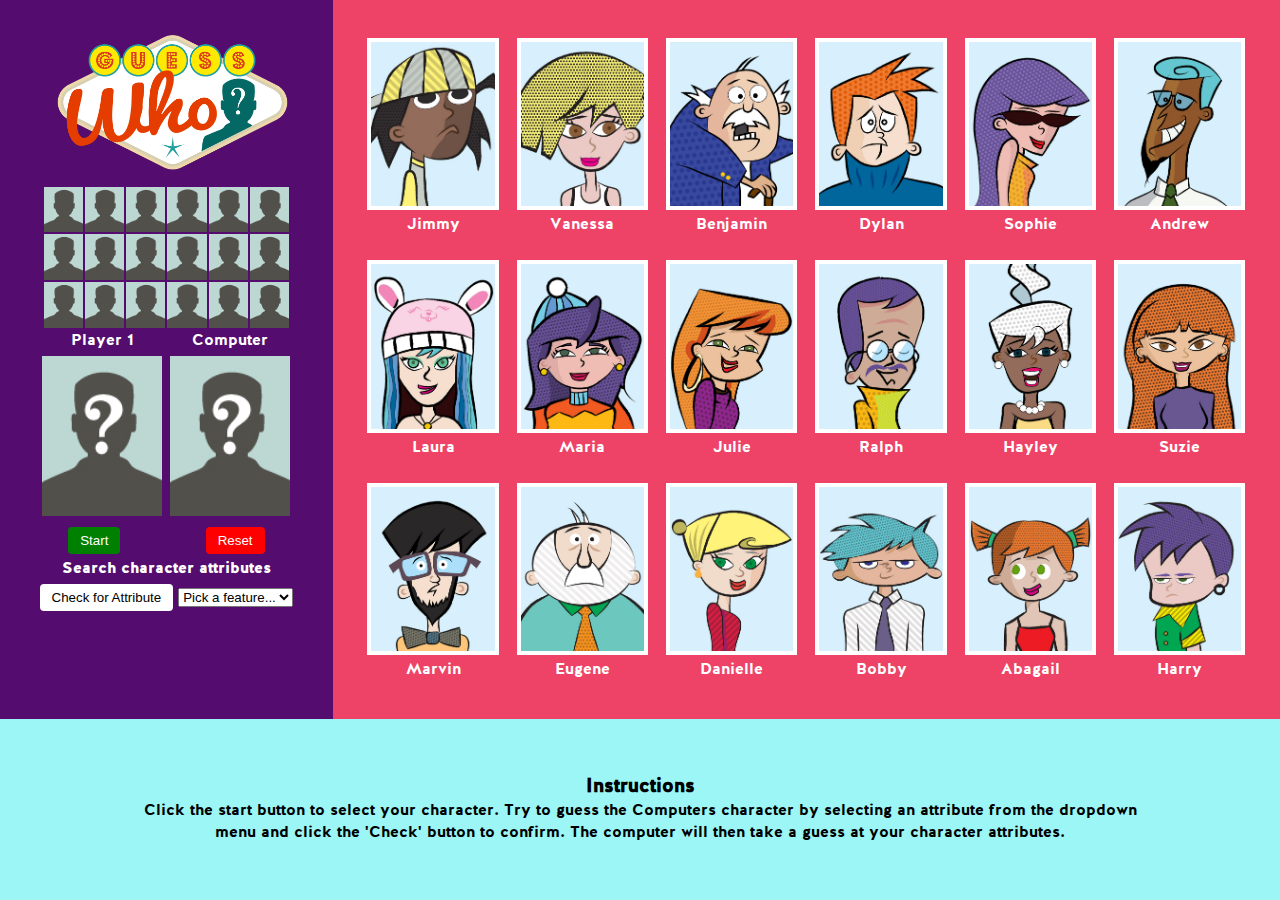
<file: index.html>
<!DOCTYPE html>
<html>

<head>
    <meta charset="utf-8">
    <meta http-equiv="X-UA-Compatible" content="IE=edge">
    <title>Guess Who</title>
    <link rel="stylesheet" href="css/styles.css">
    <link rel="stylesheet" href="css/easy-autocomplete.min.css">
    <link rel="stylesheet" href="css/font-awesome.css">
    <!-- <link rel="stylesheet" href="css/unslider.css"> -->
    <link rel="stylesheet" href="css/jquery-ui.min.css">
    <link rel="stylesheet" href="fonts/Guess-Who.css">
</head>

<body>
    <div>
        <aside>
            <img src="img/guess-who-logo.png" class="mainLogo">
            <table class="flexTable">
                <tr>
                    <td class="scoreboard">&nbsp;</td>
                    <td class="scoreboard">&nbsp;</td>
                    <td class="scoreboard">&nbsp;</td>
                    <td class="scoreboard">&nbsp;</td>
                    <td class="scoreboard">&nbsp;</td>
                    <td class="scoreboard">&nbsp;</td>
                </tr>
                <tr>
                    <td class="scoreboard">&nbsp;</td>
                    <td class="scoreboard">&nbsp;</td>
                    <td class="scoreboard">&nbsp;</td>
                    <td class="scoreboard">&nbsp;</td>
                    <td class="scoreboard">&nbsp;</td>
                    <td class="scoreboard">&nbsp;</td>
                </tr>
                <tr>
                    <td class="scoreboard">&nbsp;</td>
                    <td class="scoreboard">&nbsp;</td>
                    <td class="scoreboard">&nbsp;</td>
                    <td class="scoreboard">&nbsp;</td>
                    <td class="scoreboard">&nbsp;</td>
                    <td class="scoreboard">&nbsp;</td>
                </tr>
            </table>
            <div class="whoContainer">
                <div>
                    <p class="whoContainerText">Player 1</p>
                    <img src="img/who-avatar.jpg" class="who-player">
                </div>
                <div>
                    <p class="whoContainerText">Computer</p>
                    <img src="img/who-avatar.jpg" class="who-computer">
                </div>
            </div>
            <div class="button-container">
                <button class="start-button">Start</button>
                <button class="reset-button">Reset</button>
            </div>
            <div class="question-container">
                <p class="whiteHeavy">Search character attributes</p>
                <form class="askForm">
                    <!-- <input type="submit" name="submit" value="Ask Question" class="pickAFeatureBtn"> -->
                    <button type="submit" class="pickAFeatureBtn">Check for Attribute</button>
                    <select class="featureList">
                        <option class="charFeature" value="choose">Pick a feature...</option>
                        <option class="charFeature" value="male">male</option>
                        <option class="charFeature" value="female">female</option>
                        <option class="charFeature" value="black hair">black hair</option>
                        <option class="charFeature" value="white hair">white hair</option>
                        <option class="charFeature" value="blonde hair">blonde hair</option>
                        <option class="charFeature" value="red hair">red hair</option>
                        <option class="charFeature" value="blue hair">blue hair</option>
                        <option class="charFeature" value="purple hair">purple hair</option>
                        <option class="charFeature" value="bald">bald</option>
                        <option class="charFeature" value="beard">beard</option>
                        <option class="charFeature" value="moustache">moustache</option>
                        <option class="charFeature" value="glasses">glasses</option>
                        <option class="charFeature" value="earrings">earrings</option>
                        <option class="charFeature" value="hat">hat</option>
                        <option class="charFeature" value="green eyes">green eyes</option>
                        <option class="charFeature" value="black eyes">black eyes</option>
                        <option class="charFeature" value="brown skin">brown skin</option>
                        <option class="charFeature" value="pale skin">pale skin</option>
                    </select>
                </form>
            </div>
        </aside>
        <!-- Start of main section -->
        <main>
            <div class="faces-container">
                <img class="faces">
                <p class="char-names"></p>
            </div>
            <div class="faces-container">
                <img class="faces">
                <p class="char-names"></p>
            </div>
            <div class="faces-container">
                <img class="faces">
                <p class="char-names"></p>
            </div>
            <div class="faces-container">
                <img class="faces">
                <p class="char-names"></p>
            </div>
            <div class="faces-container">
                <img class="faces">
                <p class="char-names"></p>
            </div>
            <div class="faces-container">
                <img class="faces">
                <p class="char-names"></p>
            </div>
            <div class="faces-container">
                <img class="faces">
                <p class="char-names"></p>
            </div>
            <div class="faces-container">
                <img class="faces">
                <p class="char-names"></p>
            </div>
            <div class="faces-container">
                <img class="faces">
                <p class="char-names"></p>
            </div>
            <div class="faces-container">
                <img class="faces">
                <p class="char-names"></p>
            </div>
            <div class="faces-container">
                <img class="faces">
                <p class="char-names"></p>
            </div>
            <div class="faces-container">
                <img class="faces">
                <p class="char-names"></p>
            </div>
            <div class="faces-container">
                <img class="faces">
                <p class="char-names"></p>
            </div>
            <div class="faces-container">
                <img class="faces">
                <p class="char-names"></p>
            </div>
            <div class="faces-container">
                <img class="faces">
                <p class="char-names"></p>
            </div>
            <div class="faces-container">
                <img class="faces">
                <p class="char-names"></p>
            </div>
            <div class="faces-container">
                <img class="faces">
                <p class="char-names"></p>
            </div>
            <div class="faces-container">
                <img class="faces">
                <p class="char-names"></p>
            </div>
        </main>
        <footer>
            <div id="instructions">
                <ul class="dialogBox">
                    <li class="instructDialog dialogBoxShow">
                        <h3>Instructions</h3>
                        <p>Click the start button to select your character. Try to guess the Computers character by selecting an attribute from the dropdown menu and click the 'Check' button to confirm. The computer will then take a guess at your character attributes.</p>
                    </li>
                    <li style="display:none;" class="computerDialog">
                        <h3>Now it is the Computer's turn to guess</h3>
                        <p></p>
                        <div class="yesNoButtonsContainer">
                            <button class="yesButton">Yes</button>
                            <button class="noButton">No</button>
                        </div>
                    </li>
                    <li style="display:none;" class="humanDialog">
                        <h3>Its your turn to play again!</h3>
                        <p>Pick another attribute from the dropdown menu and click the 'Check for Attribute' button to confirm your choice.</p>
                    </li>
                </ul>
            </div>
        </footer>
    </div>
    <script src="js/jquery-3.1.1.js"></script>
    <script src="js/jquery-ui.min.js"></script>
    <script src="js/main.js"></script>
    <!-- <script src="js/faceImage.js"></script> -->
    <!-- <script src="js/version2.js"></script> -->
    <script src="js/questions.js"></script>
    <script src="js/underscore.js"></script>
</body>

</html>
</file>
<file: css/styles.css>
* {
    margin: 0;
    padding: 0;
}

body {
    margin: 0;
    height: 100vh;
    width: 100%;
    background: red;
    overflow: hidden;
    font-family: 'HalisGR-Bold';
}

body > div {
    display: flex;
    flex-flow: row wrap;
    min-width: 60vw;
    min-height: 100vh;
}

ul, li{
    list-style: none;
}

.hidden {
    display: none;
}

.showIt {
    display: flex;
}

.lightFont {
    font-family: 'HalisGR-Light';
}

.heavyFont {
    font-family: 'HalisGR-Black';
}

.whiteHeavy {
    font-family: 'HalisGR-Black';
    color: #fff;
    margin: 4px auto;
}


/* =========== A S I D E__S E C T I O N ============= */

body > div > aside {
    background: #540D6E;
    order: 1;
    flex: 0 1 22%;
    min-width: 11%;
    height: auto;
    padding: 2%;
    margin: 0;
}

body > div > main {
    display: flex;
    justify-content: space-around;
    align-items: center;
    flex-wrap: wrap;
    background: #EE4266;
    order: 2;
    flex: 1 2 70%;
    min-width: 35%;
    padding: 2%;
    height: auto;
}

body > div > footer {
    background: #9CF6F6;
    order: 2;
    flex: 0 1 100%;
    min-height: 100%;
    display: flex;
    justify-content: center;
    align-content: center;
    flex-basis: 100%;
}

.instructText {
    overflow: hidden;
}

.question-container {
    display: flex;
    justify-content: center;
    align-items: center;
    flex-direction: column;
}

.mainLogo {
    width: 90%;
    margin: 0 20px;
}

.flexTable {
    display: flex;
    max-width: 100%;
    justify-content: center;
    align-items: center;
}

td {
    margin: 10px;
}

.whoContainer {
    display: flex;
    justify-content: center;
    align-items: center;
}

.whoContainerText{
    color: #fff;
    text-align: center;
}

.who {
    margin: 6px;
}

img.who-player {
    width: 120px;
    height: 160px;
    margin: 4px;
    padding: 0;
    -webkit-box-sizing: border-box;
    /* Safari/Chrome, other WebKit */
    -moz-box-sizing: border-box;
    /* Firefox, other Gecko */
    box-sizing: border-box;
}

img.who-computer {
    width: 120px;
    height: 160px;
    margin: 4px;
    padding: 0;
    -webkit-box-sizing: border-box;
    /* Safari/Chrome, other WebKit */
    -moz-box-sizing: border-box;
    /* Firefox, other Gecko */
    box-sizing: border-box;
}

.button-container {
    display: flex;
    justify-content: space-around;
    align-items: center;
}

.start-button {
    background-color: green;
    color: white;
    padding: 6px 12px;
    border: none;
    border-radius: 4px;
}

.reset-button {
    background-color: red;
    color: white;
    padding: 6px 12px;
    border: none;
    border-radius: 4px;
}

.pickAFeatureBtn {
    background-color: white;
    color: #000;
    padding: 6px 12px;
    border: none;
    border-radius: 4px;
}

.okButton{
    background-color: #000;
    color: #fff;
    padding: 6px 12px;
    border: none;
    border-radius: 4px;
}

.noButton{
    background-color: red;
    color: white;
    padding: 6px 18px;
    border: none;
    border-radius: 4px;
    margin: 4px;
}

.yesButton{
    background-color: green;
    color: white;
    padding: 6px 18px;
    border: none;
    border-radius: 4px;
    margin: 4px;
}

.yesNoButtonsContainer{
    display: flex;
    flex-direction: row;
}


/*  ========== M A I N__S E C T I O N =========== */

.faces-container {
    display: flex;
    justify-content: space-between;
    align-content: center;
    flex-direction: column;
    max-width: 16%;
    padding: 0;
    margin: 0 auto;
}

.faces {
    background: white;
    border: 4px solid #fff;
    max-width: 86%;
    margin: 2px auto;
    box-sizing: content-box;
}

.char-names {
    color: white;
    align-self: center;
    max-width: 90%;
    padding: 2px;
    margin: 0 auto;
}


/* ========== F O O T E R__S E C T I O N =========== */


/* footer {
    display: flex;
    justify-content: center;
    align-content: center;
    height: 14vh;
    padding: 8px 0px;
} */

#instructions {
    display: flex;
    flex-direction: column;
    justify-content: center;
    align-items: center;
    width: 80%;
    margin: 0 auto;
    padding: 2% 0 2% 0;
}

.dialogBox > li {
    list-style: none;
    display: flex;
    justify-content: center;
    align-items: center;
    flex-direction: column;
    text-align: center;
}

.dialogBoxShow{
    list-style: none;
    display: flex;
    justify-content: center;
    align-items: center;
    flex-direction: column;
}

.dialogBoxHide{
    display: none;
}

/* .instructOverflow {
    overflow: hidden;
    display: flex;
    justify-content: center;
    align-items: center;
    flex-direction: column;
}

#my-slider {
    padding: 10px 0px;
} */
</file>
<file: css/unslider.css>
/**
 *   Here's where everything gets included. You don't need
 *   to change anything here, and doing so might break
 *   stuff. Here be dragons and all that.
 */
/**
 *   Default variables
 *
 *   While these can be set with JavaScript, it's probably
 *   better and faster to just set them here, compile to
 *   CSS and include that instead to use some of that
 *   hardware-accelerated goodness.
 */
.unslider {
  overflow: auto;
  margin: 0;
  padding: 0;
}
.unslider-wrap {
  position: relative;
}
.unslider-wrap.unslider-carousel > li {
  float: left;
}
.unslider-vertical > ul {
  height: 100%;
}
.unslider-vertical li {
  float: none;
  width: 100%;
}
.unslider-fade {
  position: relative;
}
.unslider-fade .unslider-wrap li {
  position: absolute;
  left: 0;
  top: 0;
  right: 0;
  z-index: 8;
}
.unslider-fade .unslider-wrap li.unslider-active {
  z-index: 10;
}
.unslider ul, .unslider ol, .unslider li {
  list-style: none;
  /* Reset any weird spacing */
  margin: 0;
  padding: 0;
  border: none;
}
.unslider-arrow {
  position: absolute;
  left: 20px;
  z-index: 2;
  cursor: pointer;
}
.unslider-arrow.next {
  left: auto;
  right: 20px;
}

.unslider-nav ol {
  list-style: none;
  text-align: center;
}
.unslider-nav ol li {
  display: inline-block;
  width: 6px;
  height: 6px;
  margin: 0 4px;
  background: transparent;
  border-radius: 5px;
  overflow: hidden;
  text-indent: -999em;
  border: 2px solid #fff;
  cursor: pointer;
}
.unslider-nav ol li.unslider-active {
  background: #fff;
  cursor: default;
}
</file>
<file: fonts/Guess-Who.css>
/**
 * @license
 * MyFonts Webfont Build ID 3343664, 2017-02-12T13:32:49-0500
 * 
 * The fonts listed in this notice are subject to the End User License
 * Agreement(s) entered into by the website owner. All other parties are 
 * explicitly restricted from using the Licensed Webfonts(s).
 * 
 * You may obtain a valid license at the URLs below.
 * 
 * Webfont: HalisGR-Light by Ahmet Altun
 * URL: http://www.myfonts.com/fonts/ahmet-altun/halis-gr/light/
 * 
 * Webfont: HalisGR-Black by Ahmet Altun
 * URL: http://www.myfonts.com/fonts/ahmet-altun/halis-gr/black/
 * 
 * Webfont: HalisGR-Bold by Ahmet Altun
 * URL: http://www.myfonts.com/fonts/ahmet-altun/halis-gr/bold/
 * 
 * 
 * License: http://www.myfonts.com/viewlicense?type=web&buildid=3343664
 * Licensed pageviews: 500,000
 * Webfonts copyright: Copyright (c) 2012 by Ahmet Altun. All rights reserved.
 * 
 * © 2017 MyFonts Inc
*/


/* @import must be at top of file, otherwise CSS will not work */
@import url("//hello.myfonts.net/count/330530");

  
@font-face {font-family: 'HalisGR-Light';src: url('webfonts/330530_0_0.eot');src: url('webfonts/330530_0_0.eot?#iefix') format('embedded-opentype'),url('webfonts/330530_0_0.woff2') format('woff2'),url('webfonts/330530_0_0.woff') format('woff'),url('webfonts/330530_0_0.ttf') format('truetype');}
 
  
@font-face {font-family: 'HalisGR-Black';src: url('webfonts/330530_1_0.eot');src: url('webfonts/330530_1_0.eot?#iefix') format('embedded-opentype'),url('webfonts/330530_1_0.woff2') format('woff2'),url('webfonts/330530_1_0.woff') format('woff'),url('webfonts/330530_1_0.ttf') format('truetype');}
 
  
@font-face {font-family: 'HalisGR-Bold';src: url('webfonts/330530_2_0.eot');src: url('webfonts/330530_2_0.eot?#iefix') format('embedded-opentype'),url('webfonts/330530_2_0.woff2') format('woff2'),url('webfonts/330530_2_0.woff') format('woff'),url('webfonts/330530_2_0.ttf') format('truetype');}
</file>
<file: css/easy-autocomplete.min.css>
/*
 * easy-autocomplete
 * jQuery plugin for autocompletion
 * 
 * @author Łukasz Pawełczak (http://github.com/pawelczak)
 * @version 1.3.5
 * Copyright  License: 
 */

.easy-autocomplete{position:relative}.easy-autocomplete input{border-color:#ccc;border-radius:4px;border-style:solid;border-width:1px;box-shadow:0 1px 2px rgba(0,0,0,0.1) inset;color:#555;float:none;padding:6px 12px}.easy-autocomplete input:hover,.easy-autocomplete input:focus{box-shadow:none}.easy-autocomplete a{display:block}.easy-autocomplete.eac-blue-light input:hover,.easy-autocomplete.eac-blue-light input:focus{border-color:#66afe9;box-shadow:0 1px 1px rgba(0,0,0,0.075) inset,0 0 8px rgba(102,175,233,0.6)}.easy-autocomplete.eac-blue-light ul{border-color:#66afe9;box-shadow:0 1px 1px rgba(0,0,0,0.075) inset,0 0 8px rgba(102,175,233,0.6)}.easy-autocomplete.eac-blue-light ul li,.easy-autocomplete.eac-blue-light ul .eac-category{border-color:#66afe9}.easy-autocomplete.eac-blue-light ul li.selected,.easy-autocomplete.eac-blue-light ul .eac-category.selected{background-color:#ecf5fc}.easy-autocomplete.eac-green-light input:hover,.easy-autocomplete.eac-green-light input:focus{border-color:#41DB00;box-shadow:0 1px 1px rgba(0,0,0,0.075) inset,0 0 8px rgba(146,237,107,0.6)}.easy-autocomplete.eac-green-light ul{border-color:#41DB00;box-shadow:0 1px 1px rgba(0,0,0,0.075) inset,0 0 8px rgba(146,237,107,0.6)}.easy-autocomplete.eac-green-light ul li,.easy-autocomplete.eac-green-light ul .eac-category{border-color:#41DB00}.easy-autocomplete.eac-green-light ul li.selected,.easy-autocomplete.eac-green-light ul .eac-category.selected{background-color:#9eff75}.easy-autocomplete.eac-red-light input:hover,.easy-autocomplete.eac-red-light input:focus{border-color:#ff5b5b;box-shadow:0 1px 1px rgba(0,0,0,0.075) inset,0 0 8px rgba(255,90,90,0.6)}.easy-autocomplete.eac-red-light ul{border-color:#ff5b5b;box-shadow:0 1px 1px rgba(0,0,0,0.075) inset,0 0 8px rgba(255,90,90,0.6)}.easy-autocomplete.eac-red-light ul li,.easy-autocomplete.eac-red-light ul .eac-category{border-color:#ff5b5b}.easy-autocomplete.eac-red-light ul li.selected,.easy-autocomplete.eac-red-light ul .eac-category.selected{background-color:#ff8e8e}.easy-autocomplete.eac-yellow-light input:hover,.easy-autocomplete.eac-yellow-light input:focus{border-color:#ffdb00;box-shadow:0 1px 1px rgba(0,0,0,0.075) inset,0 0 8px rgba(255,231,84,0.6)}.easy-autocomplete.eac-yellow-light ul{border-color:#ffdb00;box-shadow:0 1px 1px rgba(0,0,0,0.075) inset,0 0 8px rgba(255,231,84,0.6)}.easy-autocomplete.eac-yellow-light ul li,.easy-autocomplete.eac-yellow-light ul .eac-category{border-color:#ffdb00}.easy-autocomplete.eac-yellow-light ul li.selected,.easy-autocomplete.eac-yellow-light ul .eac-category.selected{background-color:#ffe233}.easy-autocomplete.eac-dark-light input:hover,.easy-autocomplete.eac-dark-light input:focus{border-color:#333;box-shadow:0 1px 1px rgba(0,0,0,0.075) inset,0 0 8px rgba(55,55,55,0.6)}.easy-autocomplete.eac-dark-light ul{border-color:#333;box-shadow:0 1px 1px rgba(0,0,0,0.075) inset,0 0 8px rgba(55,55,55,0.6)}.easy-autocomplete.eac-dark-light ul li,.easy-autocomplete.eac-dark-light ul .eac-category{border-color:#333}.easy-autocomplete.eac-dark-light ul li.selected,.easy-autocomplete.eac-dark-light ul .eac-category.selected{background-color:#4d4d4d;color:#fff}.easy-autocomplete.eac-dark{color:#fff}.easy-autocomplete.eac-dark input{background-color:#404040;border-radius:4px;box-shadow:0;color:#f6f6f6}.easy-autocomplete.eac-dark input:hover,.easy-autocomplete.eac-dark input:focus{border-color:#333;box-shadow:0}.easy-autocomplete.eac-dark ul{border-color:#333}.easy-autocomplete.eac-dark ul li,.easy-autocomplete.eac-dark ul .eac-category{background-color:#404040;border-color:#333}.easy-autocomplete.eac-dark ul li.selected,.easy-autocomplete.eac-dark ul .eac-category.selected{background-color:#737373;color:#f6f6f6}.easy-autocomplete.eac-dark-glass{color:#fff}.easy-autocomplete.eac-dark-glass input{background-color:rgba(0,0,0,0.8);border-radius:4px;box-shadow:0;color:#f6f6f6}.easy-autocomplete.eac-dark-glass input:hover,.easy-autocomplete.eac-dark-glass input:focus{border-color:rgba(0,0,0,0.8);box-shadow:0}.easy-autocomplete.eac-dark-glass ul{border-color:rgba(0,0,0,0.8)}.easy-autocomplete.eac-dark-glass ul li,.easy-autocomplete.eac-dark-glass ul .eac-category{background-color:rgba(0,0,0,0.8);border-color:rgba(0,0,0,0.8)}.easy-autocomplete.eac-dark-glass ul li.selected,.easy-autocomplete.eac-dark-glass ul .eac-category.selected{background-color:rgba(64,64,64,0.8);color:#f6f6f6}.easy-autocomplete.eac-dark-glass ul li:last-child,.easy-autocomplete.eac-dark-glass ul .eac-category:last-child{border-radius:0 0 4px 4px}.easy-autocomplete.eac-blue{color:#fff}.easy-autocomplete.eac-blue input{background-color:#6d9ed1;border-radius:4px;box-shadow:0;color:#f6f6f6}.easy-autocomplete.eac-blue input::-webkit-input-placeholder{color:#f6f6f6}.easy-autocomplete.eac-blue input:-moz-placeholder{color:#f6f6f6}.easy-autocomplete.eac-blue input::-moz-placeholder{color:#f6f6f6}.easy-autocomplete.eac-blue input:-ms-input-placeholder{color:#f6f6f6}.easy-autocomplete.eac-blue input:hover,.easy-autocomplete.eac-blue input:focus{border-color:#5A91CB;box-shadow:0}.easy-autocomplete.eac-blue ul{border-color:#5A91CB}.easy-autocomplete.eac-blue ul li,.easy-autocomplete.eac-blue ul .eac-category{background-color:#6d9ed1;border-color:#5A91CB}.easy-autocomplete.eac-blue ul li.selected,.easy-autocomplete.eac-blue ul .eac-category.selected{background-color:#94b8dd;color:#f6f6f6}.easy-autocomplete.eac-yellow{color:#333}.easy-autocomplete.eac-yellow input{background-color:#ffdb7e;border-color:#333;border-radius:4px;box-shadow:0;color:#333}.easy-autocomplete.eac-yellow input:hover,.easy-autocomplete.eac-yellow input:focus{border-color:#333;box-shadow:0}.easy-autocomplete.eac-yellow ul{border-color:#333}.easy-autocomplete.eac-yellow ul li,.easy-autocomplete.eac-yellow ul .eac-category{background-color:#ffdb7e;border-color:#333}.easy-autocomplete.eac-yellow ul li.selected,.easy-autocomplete.eac-yellow ul .eac-category.selected{background-color:#ffe9b1;color:#333}.easy-autocomplete.eac-purple{color:#333}.easy-autocomplete.eac-purple input{background-color:#d6d1e7;border-color:#b8afd5;box-shadow:0;color:#333}.easy-autocomplete.eac-purple input:hover,.easy-autocomplete.eac-purple input:focus{border-color:#333;box-shadow:0}.easy-autocomplete.eac-purple ul{border-color:#333}.easy-autocomplete.eac-purple ul li,.easy-autocomplete.eac-purple ul .eac-category{background-color:#d6d1e7;border-color:#333}.easy-autocomplete.eac-purple ul li.selected,.easy-autocomplete.eac-purple ul .eac-category.selected{background-color:#ebe8f3;color:#333}.easy-autocomplete.eac-bootstrap input{border-color:#ccc;border-radius:4px;border-style:solid;border-width:1px;color:#555;padding:6px 12px}.easy-autocomplete-container{left:0;position:absolute;width:100%;z-index:2}.easy-autocomplete-container ul{background:none repeat scroll 0 0 #ffffff;border-top:1px dotted #ccc;display:none;margin-top:0;padding-bottom:0;padding-left:0;position:relative;top:-1px}.easy-autocomplete-container ul li,.easy-autocomplete-container ul .eac-category{background:inherit;border-color:#ccc;border-image:none;border-style:solid;border-width:0 1px;display:block;font-size:14px;font-weight:normal;padding:4px 12px}.easy-autocomplete-container ul li:last-child{border-radius:0 0 2px 2px;border-width:0 1px 1px}.easy-autocomplete-container ul li.selected{background:none repeat scroll 0 0 #ebebeb;cursor:pointer}.easy-autocomplete-container ul li.selected div{font-weight:normal}.easy-autocomplete-container ul li div{display:block;font-weight:normal;word-break:break-all}.easy-autocomplete-container ul li b{font-weight:bold}.easy-autocomplete-container ul .eac-category{font-color:#aaa;font-style:italic}.eac-description .eac-item span{color:#aaa;font-style:italic;font-size:0.9em}.eac-icon-left .eac-item img{margin-right:4px;max-height:30px}.eac-icon-right .eac-item{margin-top:8px;min-height:24px;position:relative}.eac-icon-right .eac-item img{margin-left:4px;max-height:30px;position:absolute;right:-4px;top:-8px}
/*# sourceMappingURL=easy-autocomplete.min.css.map */
</file>
